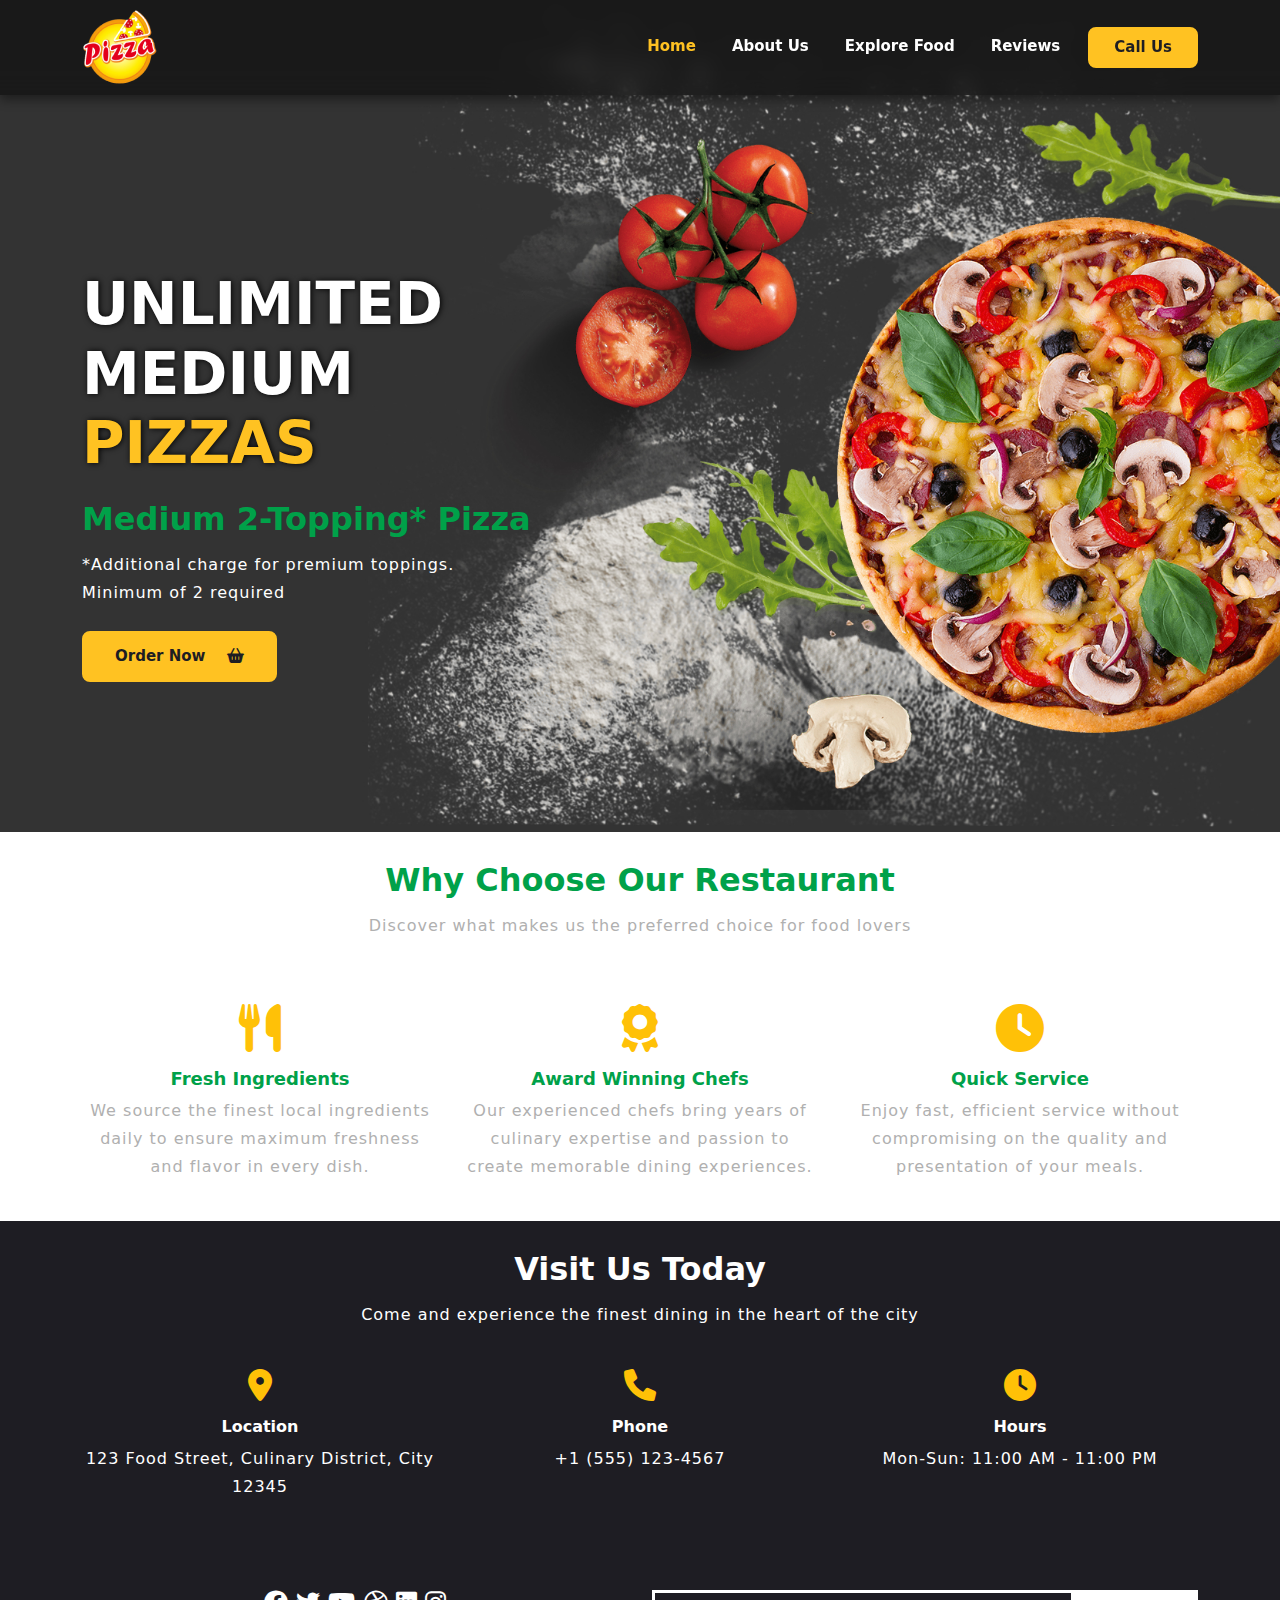
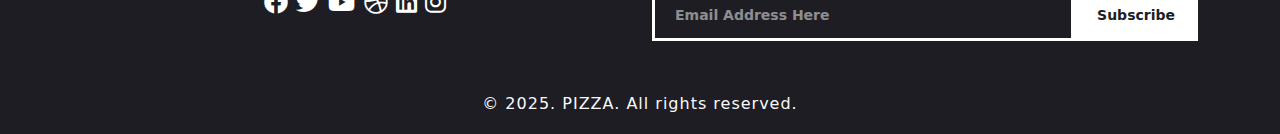
<file: index.html>
<!DOCTYPE html>
<html lang="en">
<head>
    <meta charset="UTF-8">
    <meta http-equiv="X-UA-Compatible" content="IE=edge">
    <meta name="viewport" content="width=device-width, initial-scale=1.0">
    <title>Restaurant - Home</title>
    <!-- Bootstrap 5 CSS -->
    <link href="https://cdn.jsdelivr.net/npm/bootstrap@5.3.0/dist/css/bootstrap.min.css" rel="stylesheet">
    <!-- Font Awesome -->
    <link rel="stylesheet" href="https://cdnjs.cloudflare.com/ajax/libs/font-awesome/6.0.0/css/all.min.css">
    <!-- Custom CSS -->
    <link rel="stylesheet" href="style.css">
    <link rel="stylesheet" href="media.css">
</head>
<body>
    <header>
        <nav class="navbar navbar-expand-lg navigation-wrap">
          <div class="container">
            <a class="navbar-brand" href="#">
              <img src="images/logo.png" alt="" class="img-fluid">
            </a>
            <button
            class="navbar-toggler text-light"
            type="button"
            data-bs-toggle="collapse"
            data-bs-target="#navbarNav"
            aria-controls="navbarNav"
            aria-expanded="false"
            aria-label="Toggle navigation"
            >

               <i class="fas fa-stream"></i> 
            </button>
            <div class="collapse navbar-collapse text-center" id="navbarNav">
              <ul class="navbar-nav ms-auto mb-2 mb-lg-0">
                <li class="nav-item">
                  <a class="nav-link active" aria-current="page" href="index.html">Home</a>
                </li>
                <li class="nav-item">
                  <a class="nav-link" href="aboutus.html">About Us</a>
                </li>
                <li class="nav-item">
                  <a class="nav-link" href="explore-food.html">Explore Food</a>
                </li>
                </li>
                <li class="nav-item">
                  <a class="nav-link" href="reviews.html">Reviews</a>
                </li>
                <li>
                  <button class="main-btn">
                      Call us
                  </button>
                </li>
              </ul>
            </div>
          </div>
        </nav>
      </header>
  
      <!-- section-1 top-banner -->
      <div class="container-fluid px-0 top-banner" id="home">
          <div class="container">
              <div class="row">
                  <div class="col-lg-5 col-md-6">
                      <h1>UNLIMITED <br> MEDIUM <span>PIZZAS</span></h1>
                      <h2>Medium 2-topping* pizza</h2>
                      <p>*Additional charge for premium toppings. Minimum of 2 required</p>
                      <div class="mt-4">
                          <button class="main-btn">
                              Order now <i class="fas fa-shopping-basket ps-3"></i>
                          </button>
                      </div>
                  </div>
              </div>
          </div>
      </div>
  

    <!-- Why Choose Us Section -->
    <section class="wrapper">
        <div class="container">
            <div class="row text-center">
                <div class="col-md-12">
                    <h2>Why Choose Our Restaurant</h2>
                    <p>Discover what makes us the preferred choice for food lovers</p>
                </div>
            </div>
            <div class="row mt-5">
                <div class="col-md-4">
                    <div class="text-center">
                        <i class="fas fa-utensils fa-3x text-warning mb-3"></i>
                        <h4>Fresh Ingredients</h4>
                        <p>We source the finest local ingredients daily to ensure maximum freshness and flavor in every dish.</p>
                    </div>
                </div>
                <div class="col-md-4">
                    <div class="text-center">
                        <i class="fas fa-award fa-3x text-warning mb-3"></i>
                        <h4>Award Winning Chefs</h4>
                        <p>Our experienced chefs bring years of culinary expertise and passion to create memorable dining experiences.</p>
                    </div>
                </div>
                <div class="col-md-4">
                    <div class="text-center">
                        <i class="fas fa-clock fa-3x text-warning mb-3"></i>
                        <h4>Quick Service</h4>
                        <p>Enjoy fast, efficient service without compromising on the quality and presentation of your meals.</p>
                    </div>
                </div>
            </div>
        </div>
    </section>

    <!-- Contact Info Section -->
    <section class="wrapper" style="background-color: var(--black);">
        <div class="container">
            <div class="row text-center">
                <div class="col-md-12">
                    <h2 style="color: var(--white);">Visit Us Today</h2>
                    <p style="color: var(--white);">Come and experience the finest dining in the heart of the city</p>
                </div>
            </div>
            <div class="row mt-4">
                <div class="col-md-4 text-center">
                    <i class="fas fa-map-marker-alt fa-2x text-warning mb-3"></i>
                    <h5 style="color: var(--white);">Location</h5>
                    <p style="color: var(--white);">123 Food Street, Culinary District, City 12345</p>
                </div>
                <div class="col-md-4 text-center">
                    <i class="fas fa-phone fa-2x text-warning mb-3"></i>
                    <h5 style="color: var(--white);">Phone</h5>
                    <p style="color: var(--white);">+1 (555) 123-4567</p>
                </div>
                <div class="col-md-4 text-center">
                    <i class="fas fa-clock fa-2x text-warning mb-3"></i>
                    <h5 style="color: var(--white);">Hours</h5>
                    <p style="color: var(--white);">Mon-Sun: 11:00 AM - 11:00 PM</p>
                </div>
            </div>
        </div>
    </section>

    <!-- Footer -->
    <footer id="footer">
        <div class="footer pt-5">
          <div class="container">
            <div class="row align-items-center">
              <div class="col-md-6 text-center">
                <div class="footer-social pb-4 text-center">
                  <a href="#"><i class="fab fa-facebook"></i></a>
                  <a href="#"><i class="fab fa-twitter"></i></a>
                  <a href="#"><i class="fab fa-youtube"></i></a>
                  <a href="#"><i class="fab fa-dribbble"></i></a>
                  <a href="#"><i class="fab fa-linkedin"></i></a>
                  <a href="#"><i class="fab fa-instagram"></i></a>
                </div>
              </div>
              <div class="col-md-6">
                <form action="" class="newsletter">
                  <div class="d-flex">
                    <input type="text" class="form-control" placeholder="Email Address Here">
                    <button class="main-btn">Subscribe</button>
                  </div>
                </form>
              </div>
              <div class="col-sm-12">
                <div class="footer-copy">
                  <div class="copy-right text-center pt-5">
                    <p class="text-light">
                      &copy; 2025. PIZZA. All rights reserved.
                    </p>
                  </div>
                </div>
              </div>
            </div>
          </div>
        </div>
       </footer>

    <!-- Bootstrap 5 JS -->
    <script src="https://cdn.jsdelivr.net/npm/bootstrap@5.3.0/dist/js/bootstrap.bundle.min.js"></script>
</body>
</html>
</file>
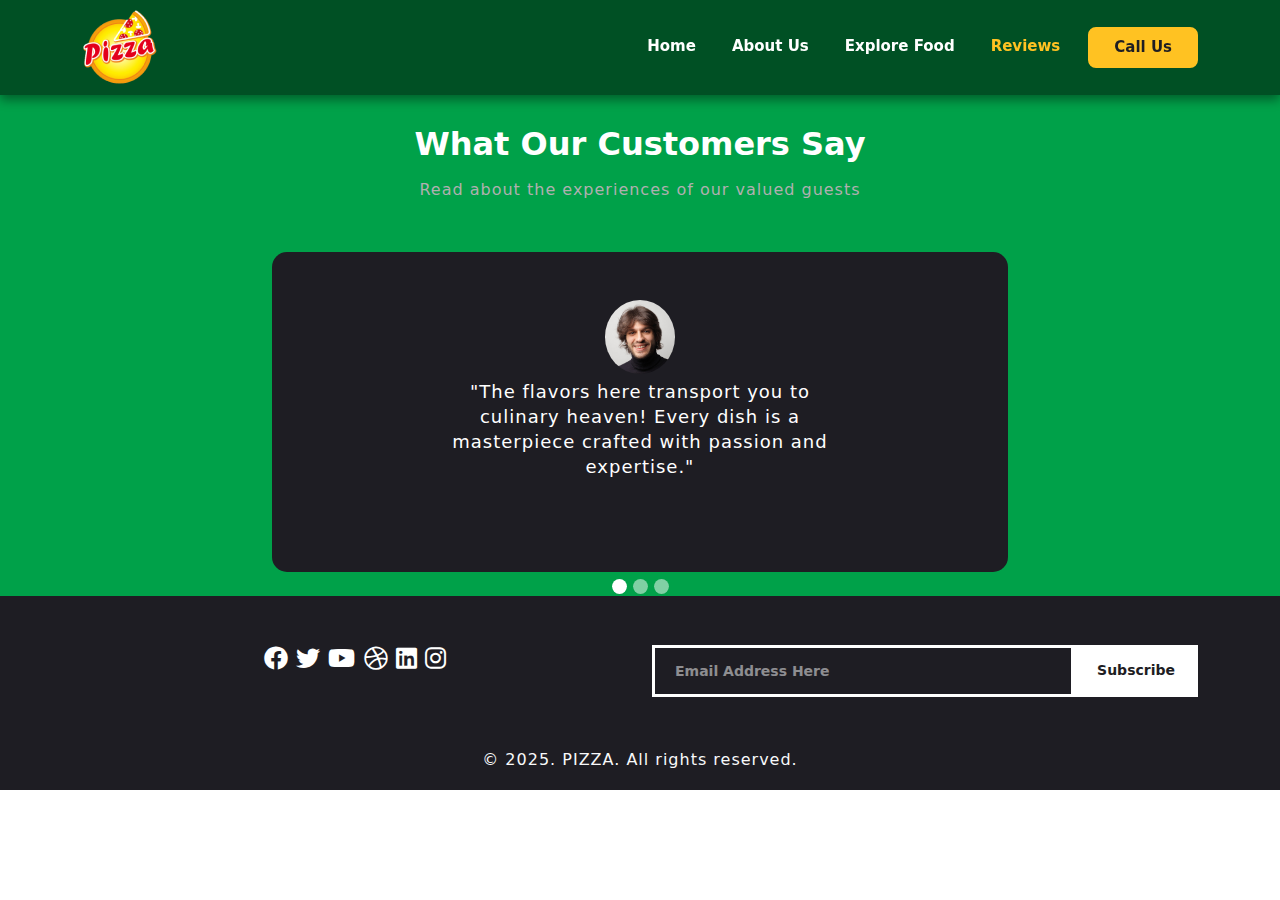
<file: reviews.html>
<!DOCTYPE html>
<html lang="en">
<head>
    <meta charset="UTF-8">
    <meta http-equiv="X-UA-Compatible" content="IE=edge">
    <meta name="viewport" content="width=device-width, initial-scale=1.0">
    <title>Restaurant - Reviews</title>
    <!-- Bootstrap 5 CSS -->
    <link href="https://cdn.jsdelivr.net/npm/bootstrap@5.3.0/dist/css/bootstrap.min.css" rel="stylesheet">
    <!-- Font Awesome -->
    <link rel="stylesheet" href="https://cdnjs.cloudflare.com/ajax/libs/font-awesome/6.0.0/css/all.min.css">
    <!-- Custom CSS -->
    <link rel="stylesheet" href="style.css">
    <link rel="stylesheet" href="media.css">
</head>
<body>
    <!-- Header Navigation -->
    <header>
        <nav class="navbar navbar-expand-lg navigation-wrap">
          <div class="container">
            <a class="navbar-brand" href="#">
              <img src="images/logo.png" alt="" class="img-fluid">
            </a>
            <button
            class="navbar-toggler text-light"
            type="button"
            data-bs-toggle="collapse"
            data-bs-target="#navbarNav"
            aria-controls="navbarNav"
            aria-expanded="false"
            aria-label="Toggle navigation"
            >

               <i class="fas fa-stream"></i> 
            </button>
            <div class="collapse navbar-collapse text-center" id="navbarNav">
              <ul class="navbar-nav ms-auto mb-2 mb-lg-0">
                <li class="nav-item">
                  <a class="nav-link" aria-current="page" href="index.html">Home</a>
                </li>
                <li class="nav-item">
                  <a class="nav-link" href="aboutus.html">About Us</a>
                </li>
                <li class="nav-item">
                  <a class="nav-link" href="explore-food.html">Explore Food</a>
                </li>
                </li>
                <li class="nav-item">
                  <a class="nav-link active" href="reviews.html">Reviews</a>
                </li>
                <li>
                  <button class="main-btn">
                      Call us
                  </button>
                </li>
              </ul>
            </div>
          </div>
        </nav>
      </header>

    <!-- Testimonial Section -->
    <section class="testimonial-section wrapper">
        <div class="container mt-5">
            <div class="row text-center">
                <div class="col-md-12 mt-5">
                    <h2>What Our Customers Say</h2>
                    <p class="m-0">Read about the experiences of our valued guests</p>
                </div>
            </div>
            <div class="row">
                <div class="col-lg-8 offset-lg-2">
                    <div id="carouselExampleDark" class="carousel slide" data-bs-ride="carousel" data-bs-interval="3000">
                        <div class="carousel-indicators">
                            <button type="button" data-bs-target="#carouselExampleDark" data-bs-slide-to="0" class="active" aria-current="true" aria-label="Slide 1"></button>
                            <button type="button" data-bs-target="#carouselExampleDark" data-bs-slide-to="1" aria-label="Slide 2"></button>
                            <button type="button" data-bs-target="#carouselExampleDark" data-bs-slide-to="2" aria-label="Slide 3"></button>
                        </div>
                        <div class="carousel-inner">
                            <div class="carousel-item active">
                                <div class="carousel-caption">
                                    <img src="images/review/review-1.jpg" alt="Customer Review">
                                    <p>"The flavors here transport you to culinary heaven! Every dish is a masterpiece crafted with passion and expertise."</p>
                                    <h5>Jonathan Smith - Food Critic</h5>
                                </div>
                            </div>
                            <div class="carousel-item">
                                <div class="carousel-caption">
                                    <img src="images/review/review-2.jpg" alt="Customer Review">
                                    <p>"The flavors are absolutely incredible! This is my go-to place for special occasions."</p>
                                    <h5>Maccy Johnson - Regular Customer</h5>
                                </div>
                            </div>
                            <div class="carousel-item">
                                <div class="carousel-caption">
                                    <img src="images/review/review-1.jpg" alt="Customer Review">
                                    <p>"Outstanding service and the most delicious food in town. Highly recommended!"</p>
                                    <h5>Sarah Williams - Food Blogger</h5>
                                </div>
                            </div>
                        </div>
                    </div>
                </div>
            </div>
        </div>
    </section>

    <!-- Footer -->
    <footer id="footer">
        <div class="footer pt-5">
          <div class="container">
            <div class="row align-items-center">
              <div class="col-md-6 text-center">
                <div class="footer-social pb-4 text-center">
                  <a href="#"><i class="fab fa-facebook"></i></a>
                  <a href="#"><i class="fab fa-twitter"></i></a>
                  <a href="#"><i class="fab fa-youtube"></i></a>
                  <a href="#"><i class="fab fa-dribbble"></i></a>
                  <a href="#"><i class="fab fa-linkedin"></i></a>
                  <a href="#"><i class="fab fa-instagram"></i></a>
                </div>
              </div>
              <div class="col-md-6">
                <form action="" class="newsletter">
                  <div class="d-flex">
                    <input
                      type="text"
                      class="form-control"
                      placeholder="Email Address Here"
                    />
                    <button class="main-btn">Subscribe</button>
                  </div>
                </form>
              </div>
              <div class="col-sm-12">
                <div class="footer-copy">
                  <div class="copy-right text-center pt-5">
                    <p class="text-light">
                      &copy; 2025. PIZZA. All rights reserved.
                    </p>
                  </div>
                </div>
              </div>
            </div>
          </div>
        </div>
      </footer>

    <!-- Bootstrap 5 JS -->
    <script src="https://cdn.jsdelivr.net/npm/bootstrap@5.3.0/dist/js/bootstrap.bundle.min.js"></script>
</body>
</html>
</file>
<file: style.css>
:active,
:hover,
:focus {
  outline: 0 !important;
  outline-offset: 0;
}
:root {
  --yellow: #ffc222;
  --green: #00a149;
  --white: #fff;
  --text-color: #b0b0b0;
  --black: #1e1d23;
}
html {
  scroll-behavior: smooth;
}
body {
  font-size: 100%;
  font-weight: 400;
}
/* ===============================
        Custom Scrollbar
================================ */
::-webkit-scrollbar {
  width: 0.625rem;
}
::-webkit-scrollbar-track {
  background-color: transparent;
}
::-webkit-scrollbar-thumb {
  background-color: var(--green);
}
h1 {
  font-size: 58px;
  font-weight: 900;
  margin-bottom: 1rem;
  color: var(--white);
  text-shadow: 1px 0 6px #000;
}
h1 span {
  color: var(--yellow);
}
h2 {
  font-weight: 700;
  font-size: 2rem;
  text-transform: capitalize;
  color: var(--green);
  line-height: 3rem;
}
h4 {
  color: var(--green);
  text-transform: capitalize;
  font-size: 1.125rem;
  font-weight: 800;
  margin-bottom: 0.5rem;
}
h5 {
  color: var(--black);
  text-transform: capitalize;
  font-size: 1rem;
  font-weight: 700;
  margin-bottom: 0.5rem;
}
p {
  font-size: 1rem;
  color: var(--text-color);
  font-weight: 400;
  line-height: 1.75rem;
  letter-spacing: 1px;
}
.main-btn {
  display: inline-block;
  padding: 0.625rem 1.875rem;
  text-decoration: none;
  line-height: 1.5625rem;
  background-color: var(--yellow);
  border: 0.1875rem solid var(--yellow);
  color: var(--black);
  font-size: 0.9375rem;
  font-weight: 600;
  text-transform: capitalize;
  border-radius: 0.5rem;
  box-shadow: 0p 2px 10px -1px rgb(0 0 0/19%);
  transition: 0.4s ease-out 0s;
}
.main-btn:hover {
  background-color: transparent;
  color: var(--yellow);
}
.wrapper {
  padding-top: 1.5rem;
  padding-bottom: 1.5rem;
}
/*================= 
    Header Design
=================*/
.navigation-wrap {
  position: fixed;
  width: 100%;
  left: 0;
  z-index: 10;
  background-color: rgba(0, 0, 0, 0.5);
  backdrop-filter: blur(10px);
  box-shadow: 0 5px 10px rgba(0, 0, 0, 0.4);
  padding: 0.3rem 0;
}
.navigation-wrap .nav-item {
  padding: 0 0.625rem;
  transition: 0.3s linear;
}
.nav-link {
  font-size: 0.9375rem;
  font-weight: 600;
  text-transform: capitalize;
  color: var(--white);
  letter-spacing: 1;
}
.nav-link:hover,
.nav-link.active {
  color: var(--yellow) !important;
}
.navigation-wrap .main-btn {
  padding: 0.3125rem 1.4375rem;
  box-shadow: none;
  margin-left: 0.625rem;
}
/*============================
    Top-banner Design
==============================*/
.top-banner {
  width: 100%;
  background-image: url(images/bg/bg-1.jpg);
  background-repeat: no-repeat;
  background-position: center;
  background-size: cover;
  padding: 16.875rem 0 9.375rem;
}
.top-banner p {
  color: var(--white);
}

/*===================== 
    Our-menu Design
======================*/

.our-menu .card {
  border: none;
}
.our-menu .link_category_product {
  position: relative;
  display: block;
  z-index: 1;
}
.our-menu .link_category_product::before {
  position: absolute;
  content: "";
  top: 50%;
  left: 50%;
  transform: translate(-50%, -50%) scale(0);
  width: 100%;
  height: 100%;
  width: 100%;
  border-radius: 50%;
  border: 2px dotted var(--green);
  z-index: -1;
  background-color: var(--yellow);
  transition: 0.4s ease;
}
.card:hover .link_category_product::before {
  transform: translate(-50%, -50%) scale(1);
}
.our-menu .cat-title a {
  text-align: center;
  font-size: 0.8125rem;
  position: relative;
  display: inline-block;
  text-transform: uppercase;
  font-weight: 700;
  color: var(--black);
}
.card:hover .cat-title a {
  color: var(--yellow);
}

/*========================= 
    About-section Design
==========================*/
.about-section {
  background-color: var(--black);
}
.about-section .card,
.about-section .card img {
  border-radius: 0.625rem;
}
.about-section .text-sec {
  padding-left: 2rem;
}
.team-img {
  width: 100%;
  height: 400px;
  object-fit: cover;
  object-position: center;
}

/*==========================
  Food type section Design
============================*/
.food-type {
  padding: 3.2rem;
}
.food-type ul li {
  font-size: 1rem;
  color: var(--text-color);
  line-height: 32px;
  position: relative;
  margin-top: 30px;
}
.food-type ul li::before {
  position: absolute;
  left: -2.1875rem;
  color: var(--yellow);
  font-size: 1.25rem;
  content: "\f00c";
  font-family: "Font Awesome 5 Free";
  display: inline-block;
  vertical-align: middle;
  font-weight: 900;
}

/*============================== 
  Explore food section Design
===============================*/
.explore-food .card {
  border: none;
  background-color: transparent;
  border-radius: 0.9375rem;
}
.explore-food .card img {
  border-radius: 15px 15px 0px 0px;
  object-fit: cover;
}
.explore-food .card span {
  display: block;
  font-size: 1.5rem;
  font-weight: 700;
  color: var(--yellow);
  padding-bottom: 1rem;
  border-bottom: 0.0625rem solid #eee;
}
.explore-food .card p {
  /* color: var(--text-color); */
  font-size: 14px;
  line-height: 22px;
}

/*============================= 
  Testimonial section Design
==============================*/
.testimonial-section {
  background: var(--green);
  height: fit-content;
}
.testimonial-section h2 {
  color: var(--white);
}
.testimonial-section .carousel-item {
  margin-top: 3rem;
  padding: 10rem 3.125rem;
  background-color: var(--black);
  border-radius: 0.9375rem;
}
.carousel-caption img {
  max-width: 5rem;
  border-radius: 50%;
  padding: 0.3125rem;
}
.carousel-caption p {
  font-size: 1.125rem;
  line-height: 1.5625rem;
  font-weight: 300;
  color: var(--white);
  padding: 0 11% 0.625rem;
}
.carousel-indicators button {
  width: 15px !important;
  height: 15px !important;
  border-radius: 50%;
  margin-right: 1rem;
  opacity: 0.2;
}
.carousel-indicators button.active {
  opacity: 1;
}
.testimonial-section .carousel-indicators {
  bottom: -3rem !important;
}


/*============== 
  Footer Style
==============*/
.footer {
  background-color: var(--black);
}
.footer-social a i {
  font-size: 1.5rem;
  color: var(--white);
  padding: 0.1rem;
}
.footer-social a:hover i {
  color: var(--yellow);
}
.newsletter .form-control {
  height: 3.225rem;
  padding: 0 1.25rem;
  font-size: 0.875rem;
  width: 100%;
  border-radius: 0;
  background-color: transparent;
  border: 0.1875rem solid var(--white);
  font-weight: 700;
}
.newsletter .form-control::placeholder{
  color: rgba(255, 255, 255, 0.5);
}
.newsletter .main-btn {
  height: 3.225rem;
  padding: 0 1.25rem;
  font-size: 0.875rem;
  border-radius: 0;
  background-color: var(--white);
  border: 0.1875rem solid var(--white);
  color: var(--black);
  font-weight: 700;
}
.newsletter:hover .form-control {
  border: 0.1875rem solid var(--yellow);
  color: var(--black);
}
.newsletter:hover .main-btn {
  background-color: var(--yellow);
  border: 0.1875rem solid var(--yellow);
}
.newsletter .form-control:focus,
.newsletter .form-control:hover {
  outline: none;
  box-shadow: none;
  border-color: var(--yellow);
  color: var(--white);
}
</file>
<file: media.css>
@media (max-width: 991px) {
  /* navbar brand */
  .navigation-wrap .navbar-brand img {
    height: 3.8125rem;
  }
  /* Banner Design */
  .top-banner {
    padding: 9.5rem 0 9.5rem;
  }
  /* carousel design */
  .carousel-caption p {
    padding: 0;
  }
  /* Footer */
  .footer .footer-social a {
    padding: 0 0.2rem;
  }
}

@media (max-width: 767px) {
  h1 {
    font-size: 2.8rem;
  }
  h2 {
    font-size: 1.3rem;
    line-height: 28px;
  }
  /* top banner */
  .top-banner {
    padding: 10.375rem 0 9.375rem;
  }
  /* carousel design */
  .testimonial-section .carousel-item {
    padding: 11rem 3.125rem;
  }
}
@media (max-width: 330px) {
  /* carousel design */
  .testimonial-section .carousel-item {
    padding: 13rem 3.125rem;
  }
}
</file>
